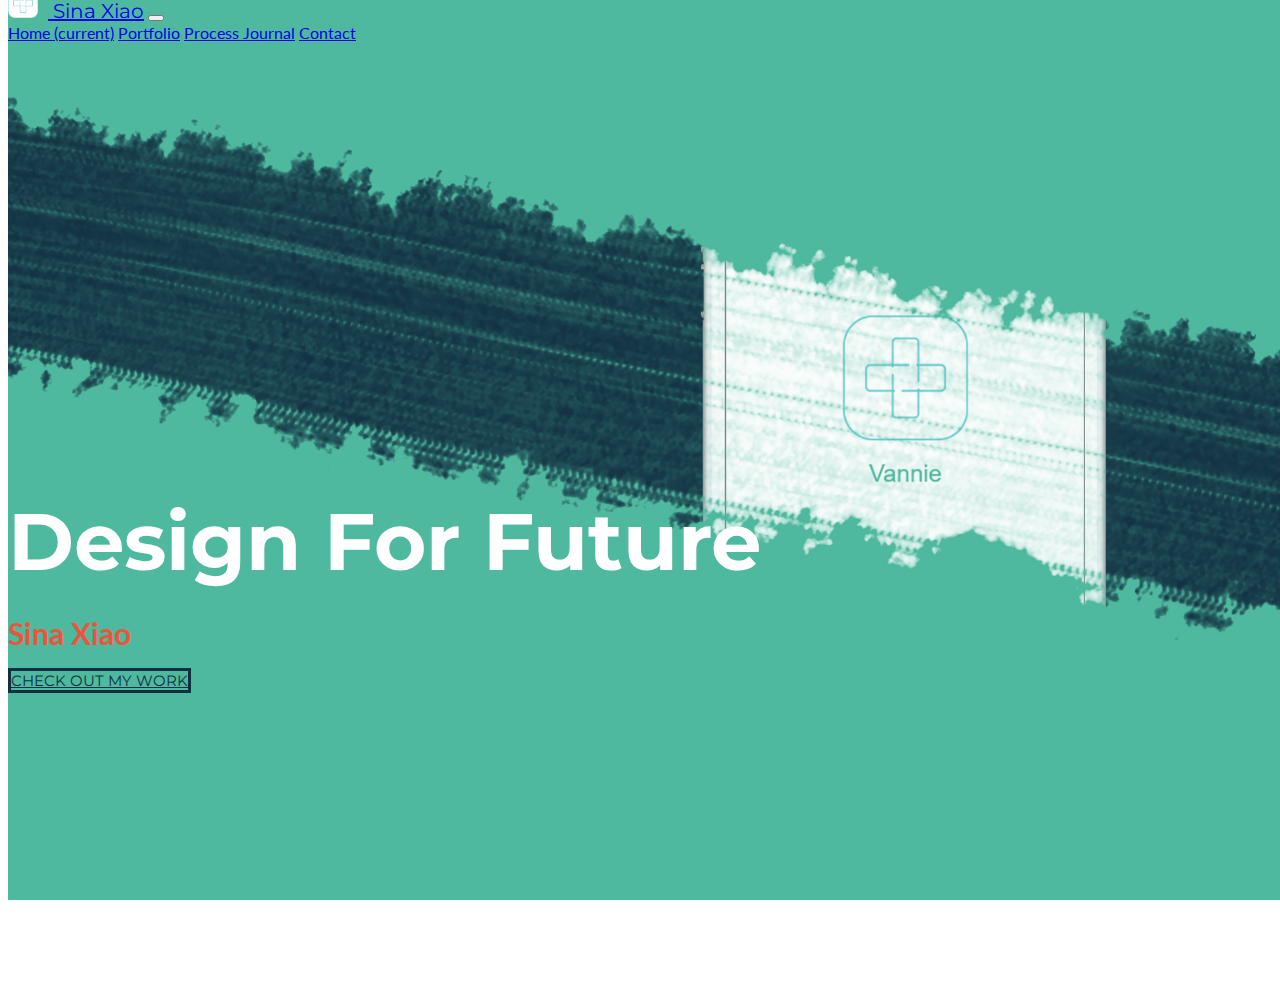
<file: index.html>
<!doctype html>
<html lang="en">
  <head>
    <!-- Required meta tags -->
    <meta charset="utf-8">
    <meta name="viewport" content="width=device-width, initial-scale=1, shrink-to-fit=no">

    <!-- Bootstrap CSS -->
    <link rel="stylesheet" href="https://stackpath.bootstrapcdn.com/bootstrap/4.1.3/css/bootstrap.min.css" integrity="sha384-MCw98/SFnGE8fJT3GXwEOngsV7Zt27NXFoaoApmYm81iuXoPkFOJwJ8ERdknLPMO" crossorigin="anonymous">

    <!-- Grab Google Fonts -->
    <link href="https://fonts.googleapis.com/css?family=Lato:300,400|Montserrat" rel="stylesheet">

    <!-- Custom CSS File -->
    <link rel="stylesheet" href="./css/custom.css">

    <!-- Page Title -->
    <title>Nick Citizen | Awesome Interaction Designer</title>

    <!-- This is our Meta Description -->
    <meta name="description" content="What you write here will often show up in search results under the page title">

  </head>
  <body>
    <div class="full-page-bg">

      <!-- This is where our Navbar lives -->
      <nav class="navbar fixed-top navbar-expand-lg navbar-light">
        <div class="container">
          <a class="navbar-brand" href="#"><img src="./img/common/logo.png" width="30" height="30" class="d-inline-block align-top nav-bar-img" alt=""> Sina Xiao</a>
          <button class="navbar-toggler" type="button" data-toggle="collapse" data-target="#navbarNavAltMarkup" aria-controls="navbarNavAltMarkup" aria-expanded="false" aria-label="Toggle navigation">
            <span class="navbar-toggler-icon"></span>
          </button>
          <div class="collapse navbar-collapse" id="navbarNavAltMarkup">
            <div class="navbar-nav ml-auto">
              <a class="nav-item nav-link active" href="./index.html">Home <span class="sr-only">(current)</span></a> <!-- Put the class 'active' on the link of the page you are on -->
              <a class="nav-item nav-link" href="./portfolio.html">Portfolio</a>
              <a class="nav-item nav-link" href="./process-journal.html">Process Journal</a>
              <a class="nav-item nav-link" href="contact.html" >Contact</a>
            </div>
          </div>
        </div>
      </nav>
      <!-- Navbar End -->

      <div class="container bg-transparent">
          <div class="row align-items-center h-100">
              <div class="col-12 mx-auto">
                  <div class="card h-100 welcome-message">
                      <div>
                         <h1 class="welcome-special">Design For Future</h1>
                         <h2 class="welcome-special-sub">Sina Xiao</h2>
                     
                      <div class="welcome-button-container">
                        <a href="./portfolio.html" class="btn btn-primary btn-lg welcome-button" role="button" aria-pressed="true">Check out my work</a>
                      </div>
						   </div>
                  </div>
              </div>
          </div>
      </div>




      <!-- Optional JavaScript -->
      <!-- jQuery first, then Popper.js, then Bootstrap JS -->
      <script src="https://code.jquery.com/jquery-3.3.1.slim.min.js" integrity="sha384-q8i/X+965DzO0rT7abK41JStQIAqVgRVzpbzo5smXKp4YfRvH+8abtTE1Pi6jizo" crossorigin="anonymous"></script>
      <script src="https://cdnjs.cloudflare.com/ajax/libs/popper.js/1.14.3/umd/popper.min.js" integrity="sha384-ZMP7rVo3mIykV+2+9J3UJ46jBk0WLaUAdn689aCwoqbBJiSnjAK/l8WvCWPIPm49" crossorigin="anonymous"></script>
      <script src="https://stackpath.bootstrapcdn.com/bootstrap/4.1.3/js/bootstrap.min.js" integrity="sha384-ChfqqxuZUCnJSK3+MXmPNIyE6ZbWh2IMqE241rYiqJxyMiZ6OW/JmZQ5stwEULTy" crossorigin="anonymous"></script>
    </div>
  </body>
</html>
</file>
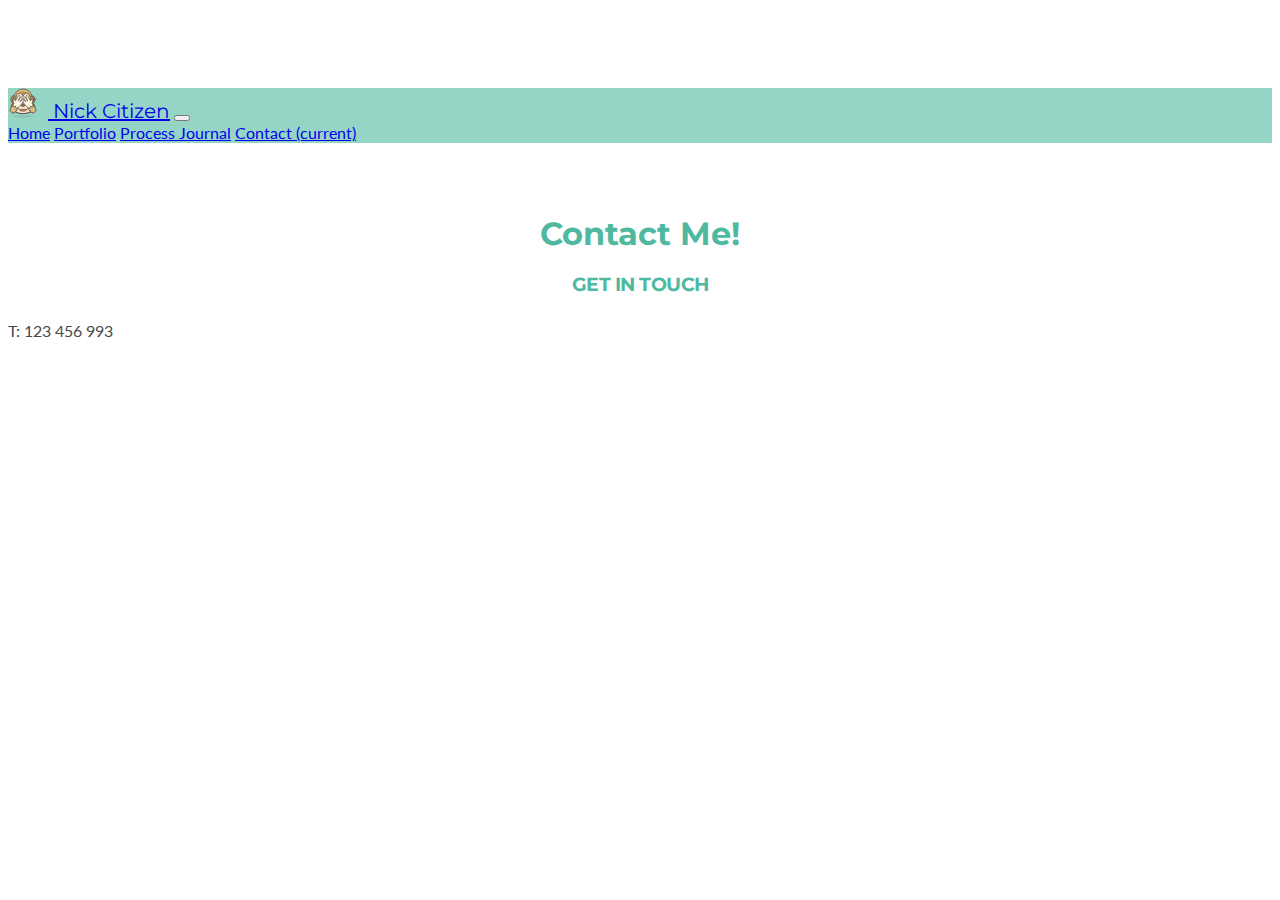
<file: contact.html>
<!doctype html>
<html lang="en">
  <head>
    <!-- Required meta tags -->
    <meta charset="utf-8">
    <meta name="viewport" content="width=device-width, initial-scale=1, shrink-to-fit=no">

    <!-- Bootstrap CSS -->
    <link rel="stylesheet" href="https://stackpath.bootstrapcdn.com/bootstrap/4.1.3/css/bootstrap.min.css" integrity="sha384-MCw98/SFnGE8fJT3GXwEOngsV7Zt27NXFoaoApmYm81iuXoPkFOJwJ8ERdknLPMO" crossorigin="anonymous">

    <!-- Grab Google Fonts -->
    <link href="https://fonts.googleapis.com/css?family=Lato:300,400|Montserrat" rel="stylesheet">

    <!-- Custom CSS File -->
    <link rel="stylesheet" href="./css/custom.css">

    <!-- Page Title -->
    <title>Nick Citizen | Contact Me</title>

    <!-- This is our Meta Description -->
    <meta name="description" content="What you write here will often show up in search results under the page title">

  </head>
  <body>

      <!-- This is where our Navbar lives -->
      <nav class="navbar fixed-top navbar-expand-lg navbar-light">
        <div class="container">
          <a class="navbar-brand" href="#"><img src="./img/common/if_105-see-no-evil-monkey_3099447.svg" width="30" height="30" class="d-inline-block align-top nav-bar-img" alt=""> Nick Citizen</a>
          <button class="navbar-toggler" type="button" data-toggle="collapse" data-target="#navbarNavAltMarkup" aria-controls="navbarNavAltMarkup" aria-expanded="false" aria-label="Toggle navigation">
            <span class="navbar-toggler-icon"></span>
          </button>
          <div class="collapse navbar-collapse" id="navbarNavAltMarkup">
            <div class="navbar-nav ml-auto">
              <a class="nav-item nav-link" href="./index.html">Home</a>
              <a class="nav-item nav-link" href="./portfolio.html">Portfolio</a>
              <a class="nav-item nav-link" href="./process-journal.html">Process Journal</a>
              <a class="nav-item nav-link active" href="contact.html">Contact <span class="sr-only">(current)</span></a>
            </div>
          </div>
        </div>  
      </nav> 
      <!-- Navbar End -->

    <div class="container">
     

      <div class="row master-heading">
        <div class="col-md-12">
          <h1>Contact Me!</h1>
        </div>
      </div>


      <div class="row">
        <div class="col-md-12">
          <h3>Get in Touch</h3>
        </div>
      </div>

      <div class="row">
        <div class="col-md-6">
          <p>T: 123 456 993</p>
        </div>
      </div>        


    </div>


    <!-- Optional JavaScript -->
    <!-- jQuery first, then Popper.js, then Bootstrap JS -->
    <script src="https://code.jquery.com/jquery-3.3.1.slim.min.js" integrity="sha384-q8i/X+965DzO0rT7abK41JStQIAqVgRVzpbzo5smXKp4YfRvH+8abtTE1Pi6jizo" crossorigin="anonymous"></script>
    <script src="https://cdnjs.cloudflare.com/ajax/libs/popper.js/1.14.3/umd/popper.min.js" integrity="sha384-ZMP7rVo3mIykV+2+9J3UJ46jBk0WLaUAdn689aCwoqbBJiSnjAK/l8WvCWPIPm49" crossorigin="anonymous"></script>
    <script src="https://stackpath.bootstrapcdn.com/bootstrap/4.1.3/js/bootstrap.min.js" integrity="sha384-ChfqqxuZUCnJSK3+MXmPNIyE6ZbWh2IMqE241rYiqJxyMiZ6OW/JmZQ5stwEULTy" crossorigin="anonymous"></script>
  </body>
</html>
</file>
<file: css/custom.css>
/*This Custom CSS file has not been structured in any particular order. 

Modify this file to your hearts content and make your website look awesome!*/


body{
	background-color: #fff;
	padding-top: 80px;
}

/*Home*/
.full-page-bg {
  position: absolute;
  margin-top: -100px;
  padding-bottom: 100px;
  width:100%;
  min-height: 100vh;
  background: url('../img/common/homepage_bg.jpg') no-repeat center center fixed;
  -webkit-background-size: cover;
  -moz-background-size: cover;
  background-size: cover;
  -o-background-size: cover;
}

/*Cards*/
.card{border: none; background-color: transparent;}

/*Navbar Rules*/
img.nav-bar-img{
	margin-right: 10px;
}

.navbar{
	background-color: rgba(79,185,159,0.6);
}

a.navbar-brand{
	font-family:'Montserrat', Sans-Serif;
	font-size: 20px;
	}


/*Floating Nav*/
.floating-nav{
	position: fixed;
	margin-top: 50px;
	border-left: 1px solid #4FB99F;
}

	a.float-nav-link{
		font-family: 'Lato', Sans-Serif;
		color: #4FB99F;
		font-size: 14px;
		font-weight: 600;
		text-align: left;
	}

/*Image Rules*/
img{
	border-radius: 5px 5px 5px 5px;
	-moz-border-radius: 5px 5px 5px 5px;
	-webkit-border-radius: 5px 5px 5px 5px;
	border: 0px solid #000000;
}



/*Font Override Rules*/
h1, h2, h3, h4, h5, h6 {
	font-family:'Montserrat', Sans-Serif;
	margin-bottom: 20px;
	color: #4FB99F;
	text-align: center;
}
	h1.welcome-special{
		font-size: 80px;
		color: #fff;
		text-align: left;
	}

	h2.welcome-special-sub{
		font-family: 'Lato', Sans-Serif;
		font-size: 30px;
		color: #ED553B;
		text-align: left;
	}

	h6{
	color: #FFFFFF;
}
	h5{
	color: #F2B134;
}
	h3{
		text-transform: uppercase;
		color: #4FB99F;
		letter-spacing: -0.5px;

	}
h4{
	color: #ED553B;
}



p, li, span, a {
	font-family: 'Lato', Sans-Serif;
	text-align:justify;
	font-weight: 400;

	
}

	p{
		color: #494949;
		line-height: 30px;
		margin-bottom: 25px;
		
	}

span.img-caption{
	display: block;
	font-size: 12px;
	font-weight: 500;
	padding: 10px 0px 10px 0px;
}

/*Container/class etc Override Rules*/
.welcome-message{
	margin-top: 450px;
}

.welcome-button-container{
	margin-top: 10px;
}

.welcome-button{
	background-color: transparent;
	border-radius: 0px 0px 0px 0px;
	border: 3px solid #112F41;
	font-family:'Montserrat', Sans-Serif;
	font-size: 15px;
	color: #112F41;
	text-transform: uppercase;
}

.welcome-button:hover{
	background-color: #000;
	border-color: #000;
}

.master-heading{
	padding-top: 50px;	
}

.section-heading{
	padding-top: 100px;	
}

.slide-show{
	padding: 30px 0px 50px 0px;
}

/*Footer*/
.footer{
	margin-top: 50px;
	padding-top: 30px;
	width: 100%;
	min-height: 100px;
	background-color: #4FB99F;
	
}




.card {
	
}



.col-md-7 {
	background-color: #4FB99F;
}
</file>
